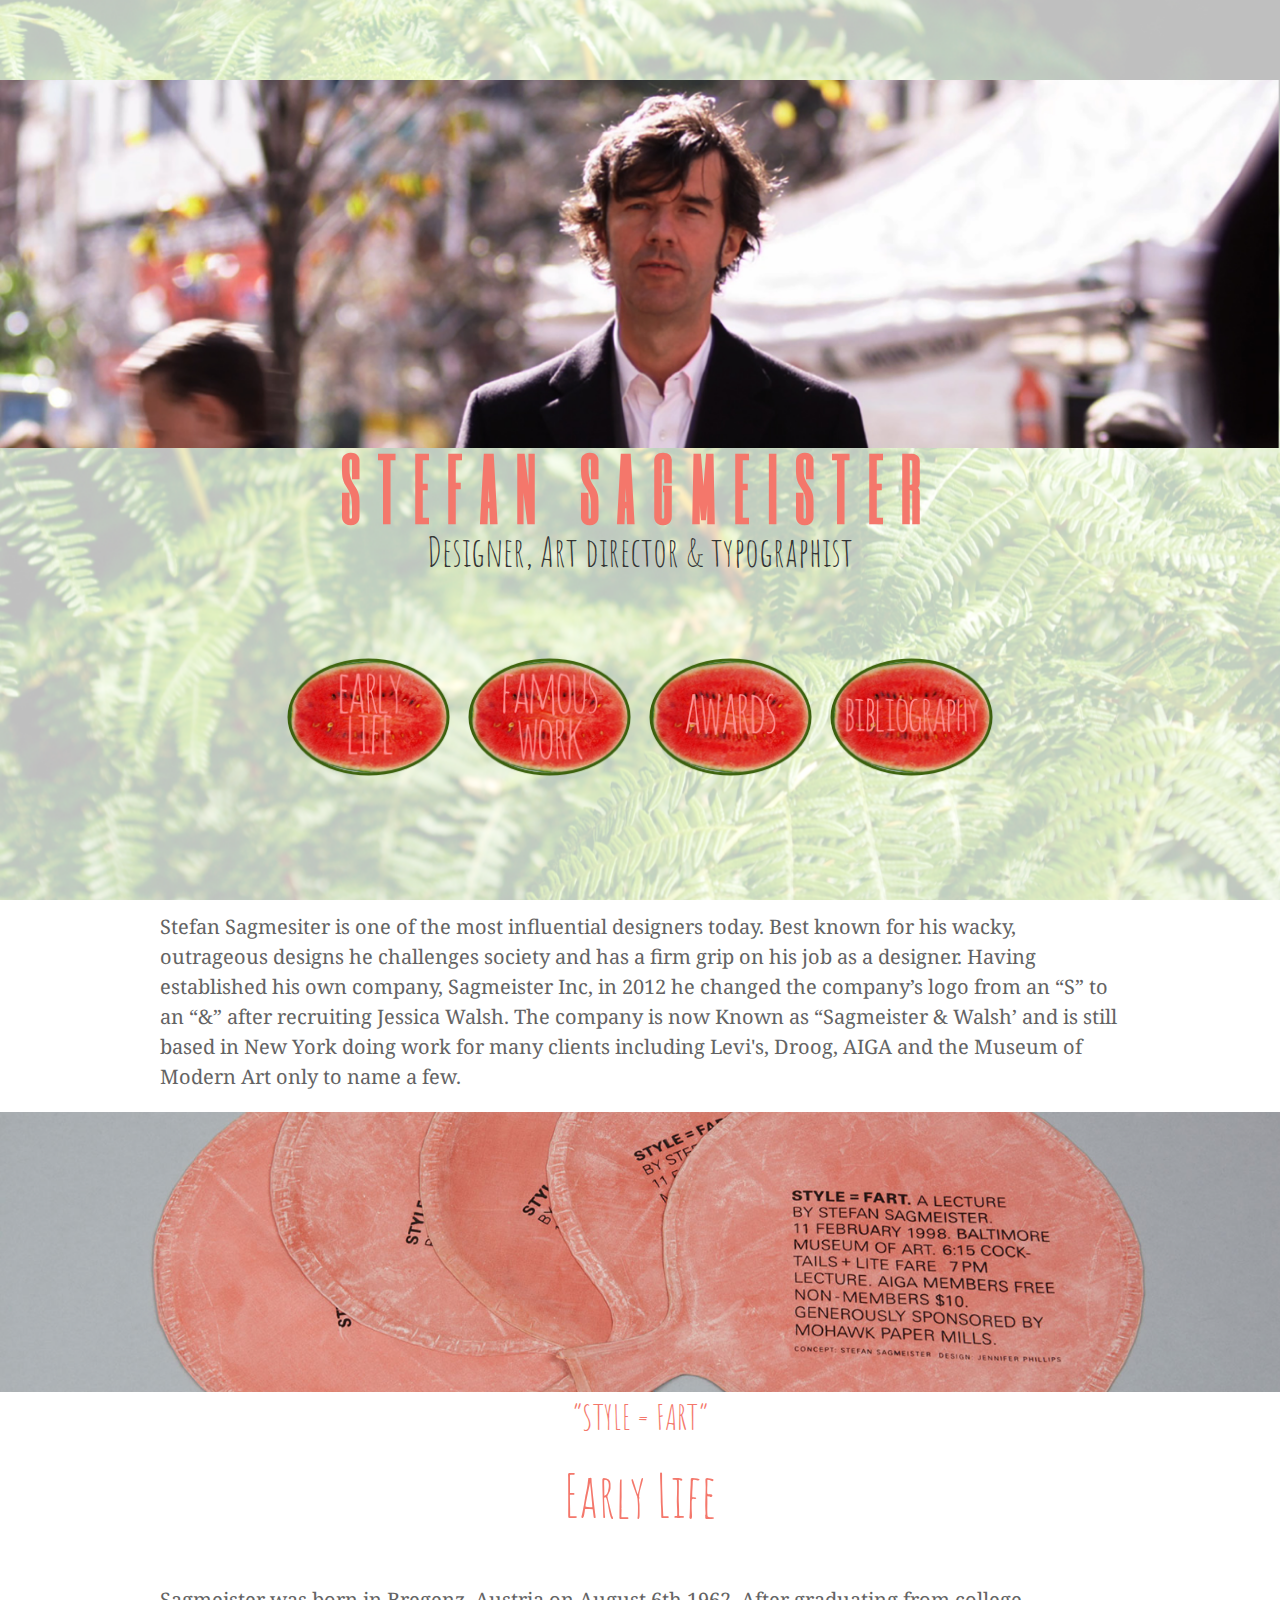
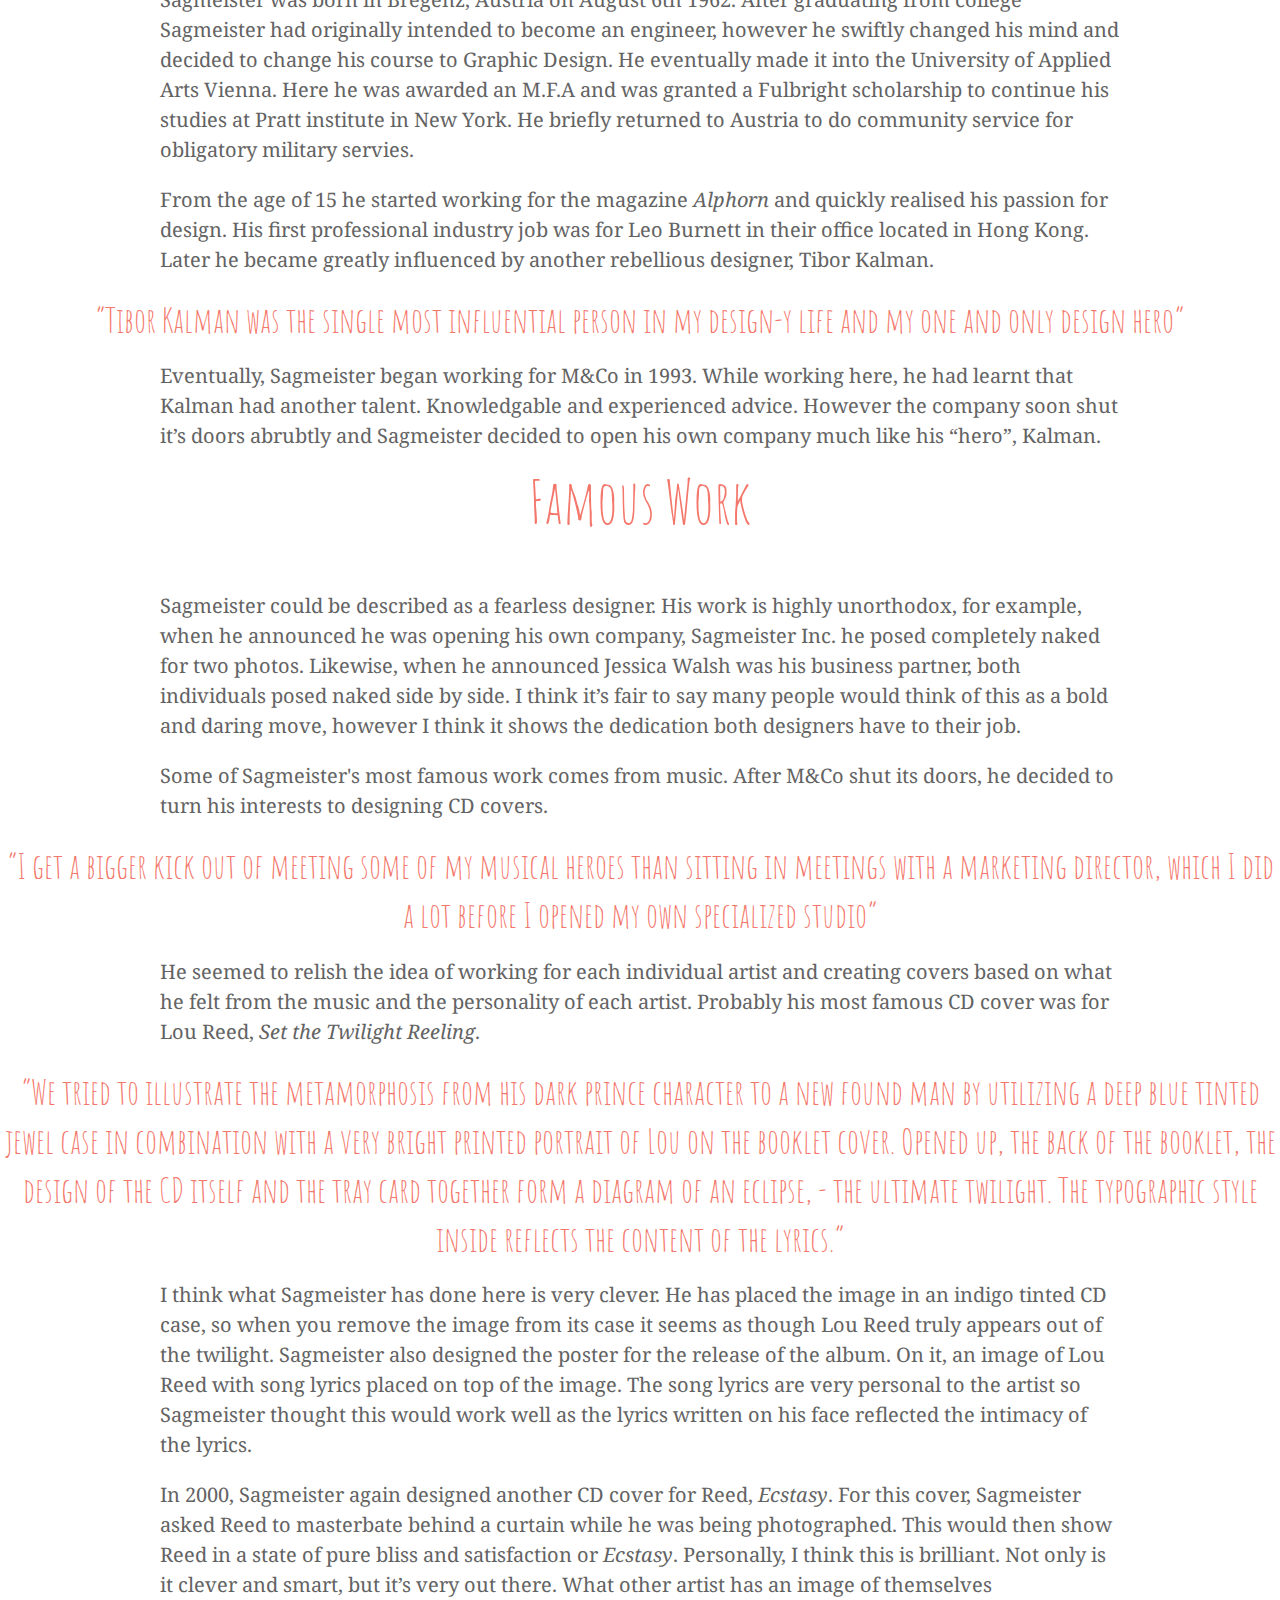
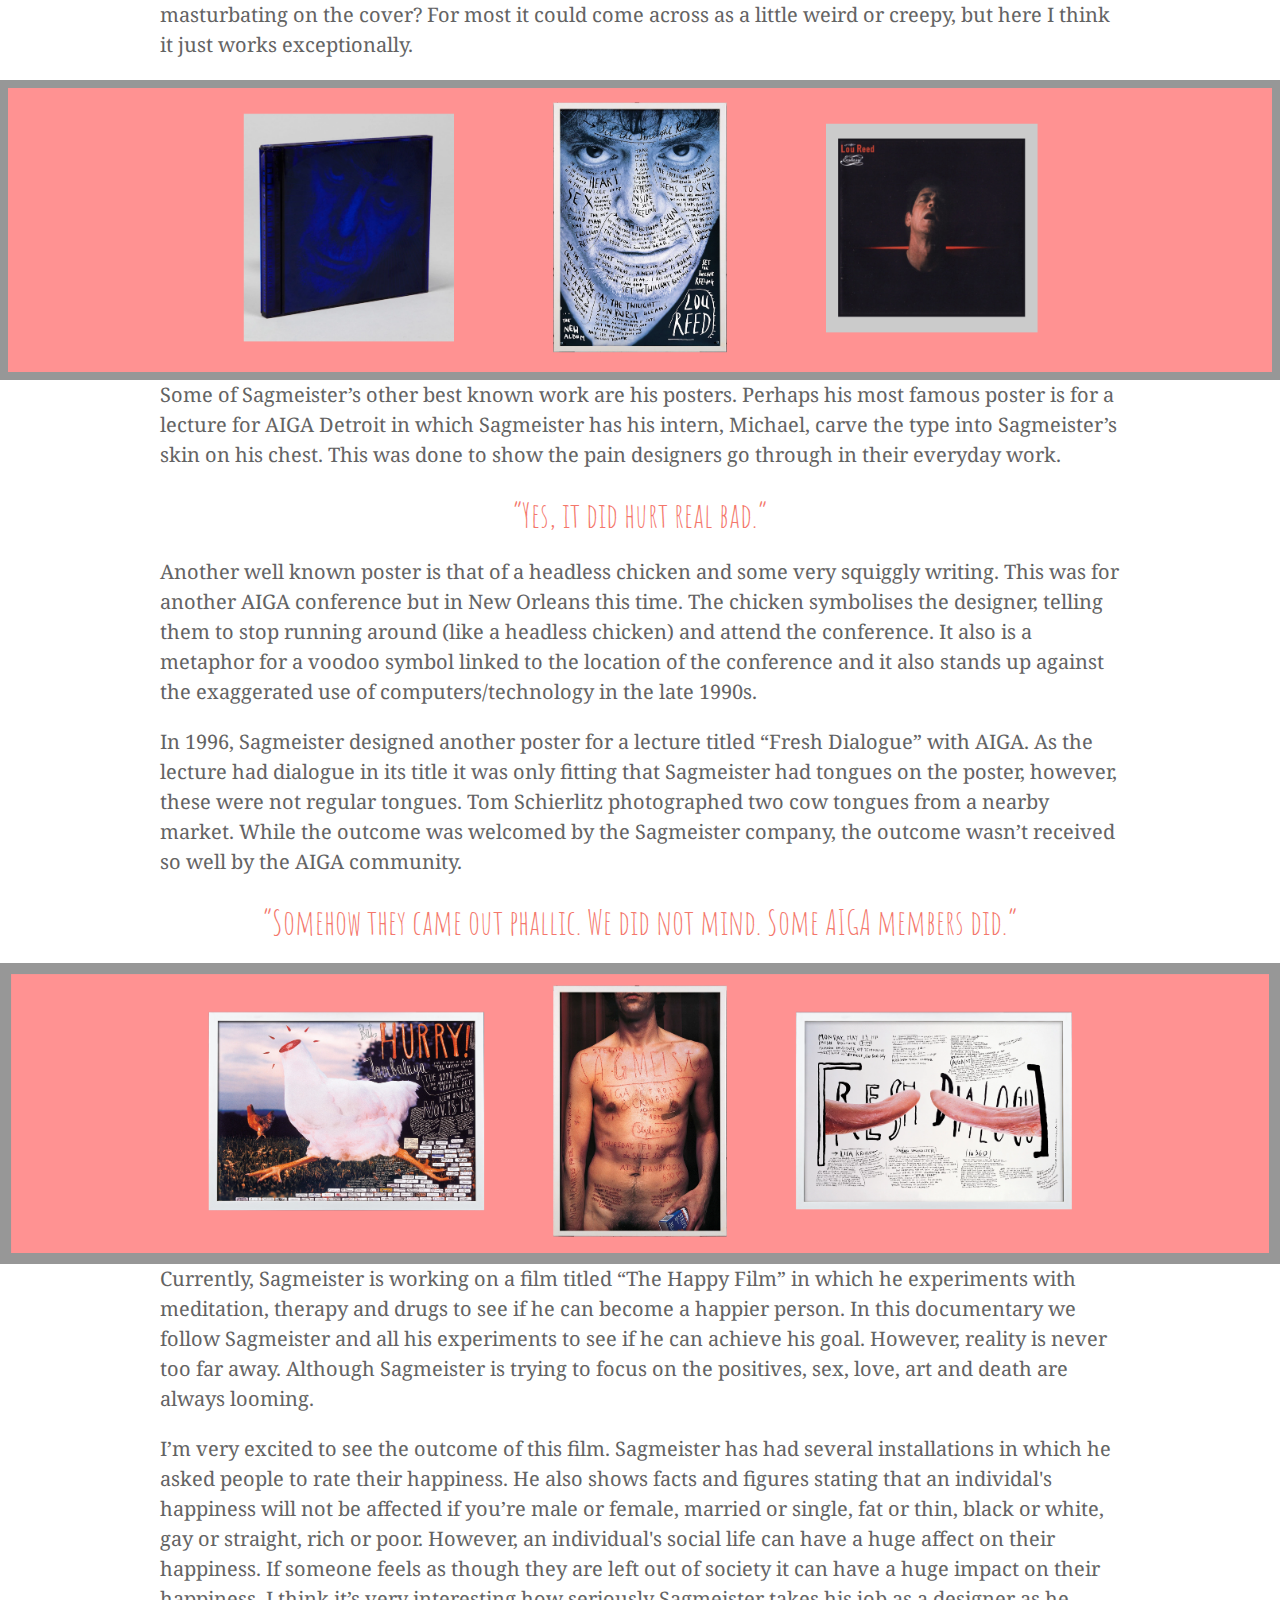
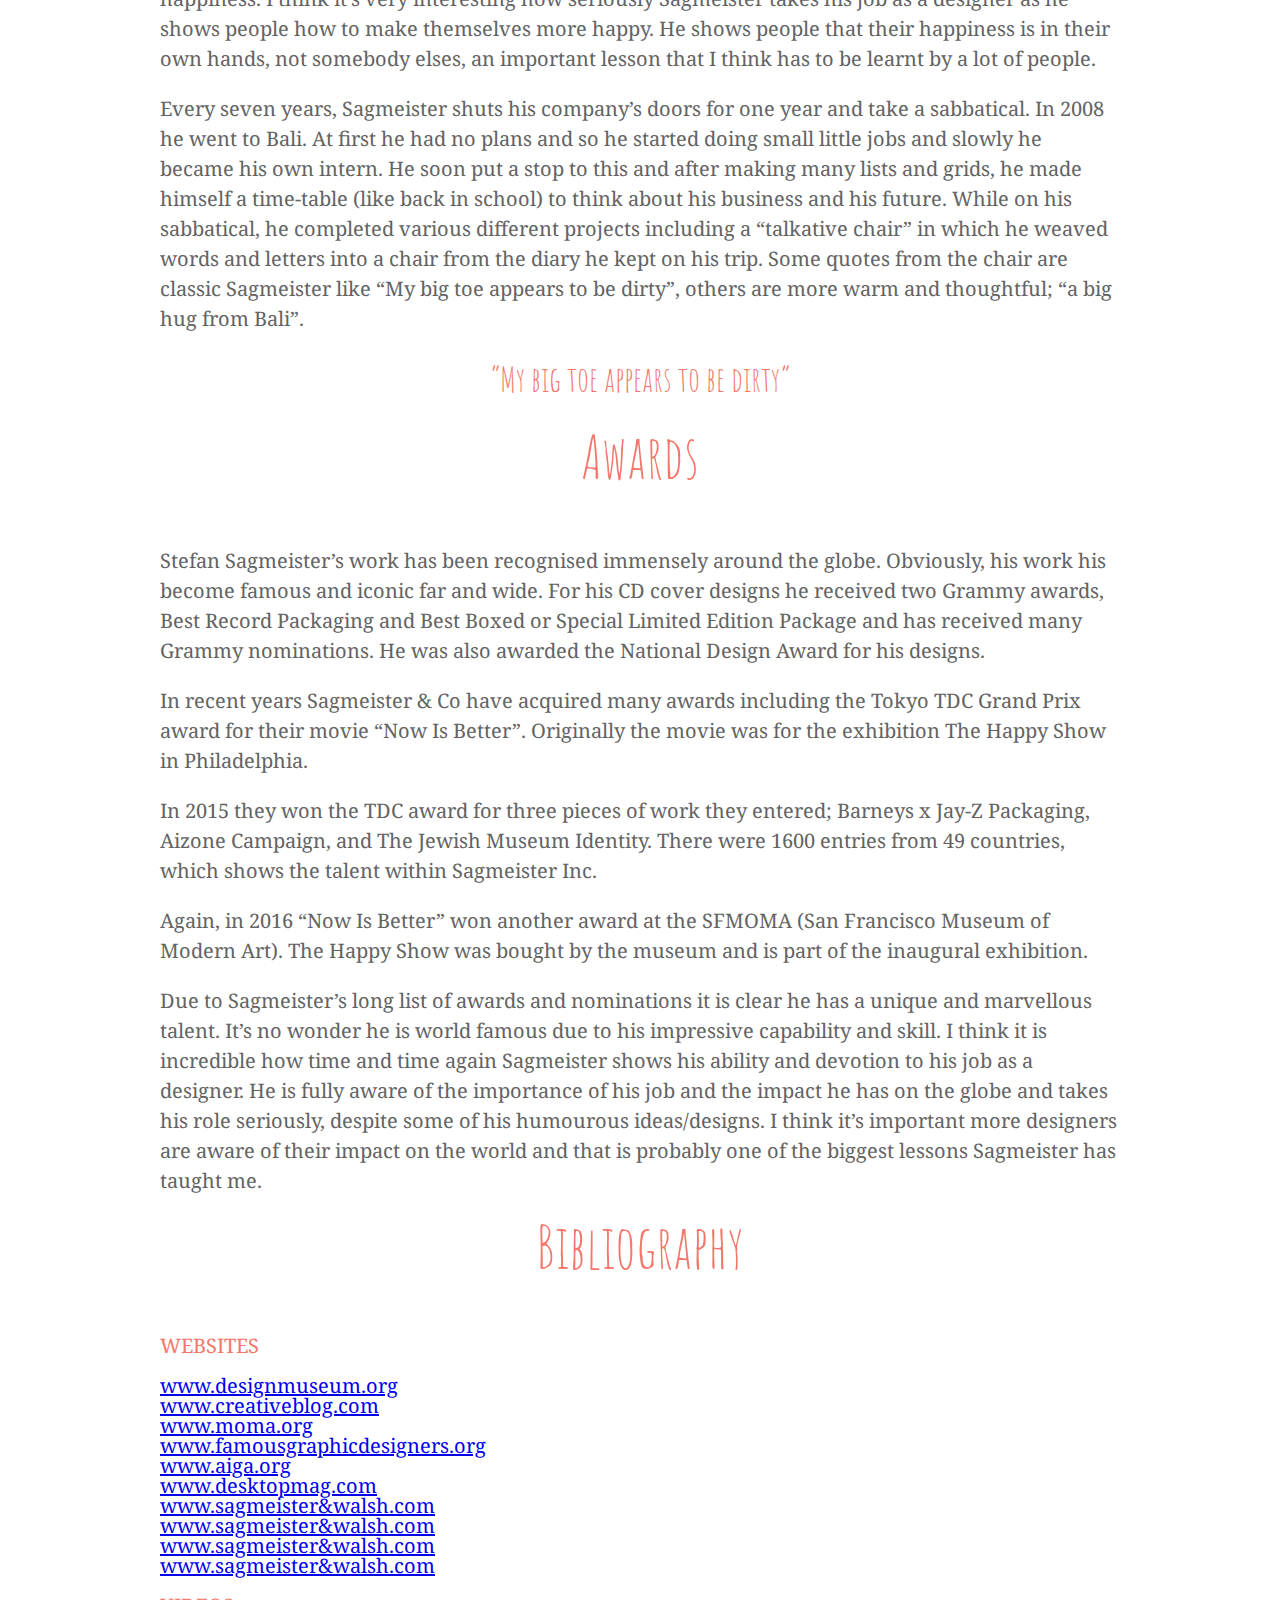
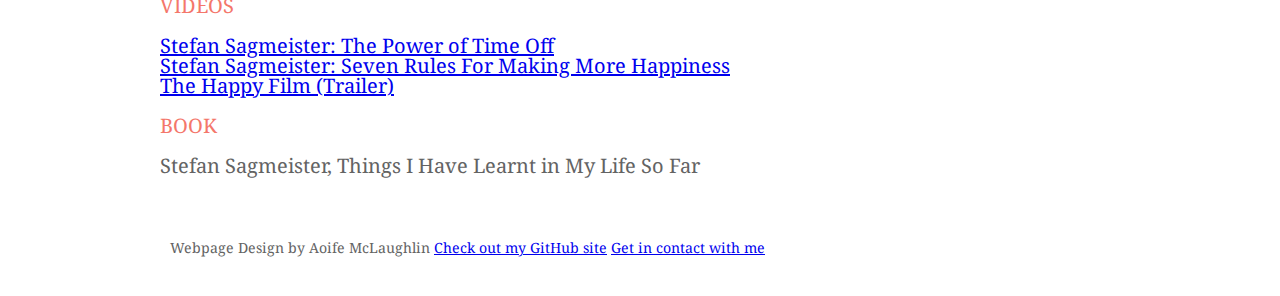
<file: index.html>
<!DOCTYPE HTML>
<html>
<head>
    <meta charset="utf-8" />
    <title>Stefan Sagmeister</title>
    <img src="images/sagmeister.flower.png" align="right"
         title="Stefan Sagmeister" />
    
<link href='css/style_sagmeister.css' type='text/css' rel='stylesheet'/>
    
<link href="https://fonts.googleapis.com/css?family=Muli:400,400i,600,600i,700,700i,800,800i,900,900i|Open+Sans:400,400i,600,600i,700,700i,800,800i|Oswald:300,400,700|Six+Caps" rel="stylesheet">
    
<link href="https://fonts.googleapis.com/css?family=Sacramento|Satisfy|Sofia" rel="stylesheet">
    
<link href="https://fonts.googleapis.com/css?family=Amatic+SC" rel="stylesheet">

<link href="https://fonts.googleapis.com/css?family=Droid+Serif:400,400i,700,700i" rel="stylesheet">


</head>
<body class="background">
    <header class="banner">
        <hgroup>
            <h1>STEFAN SAGMEISTER</h1>
            <h2>Designer, Art director & typographist</h2>
        </hgroup>
        
        <nav>
            <ul>
                <li> <a href="#early-life"><img src="images/Early%20Life-btn.png" /></a></li>
                <li><a href="#famous-work"><img src="images/famous%20work-btn.png" /></a></li>
                <li><a href="#awards"><img src="images/awards-btn.png" /></a></li>
                <li><a href="#bibliography"><img src="images/bibliography-btn.png" /></a></li>
            </ul>
        </nav>
        
    </header>
    
    
<div class="container">
    <p>
    Stefan Sagmesiter is one of the most influential designers today. Best known for his wacky, outrageous designs he challenges society and has a firm grip on his job as a designer. Having established his own company, Sagmeister Inc, in 2012 he changed the company’s logo from an “S” to an “&” after recruiting Jessica Walsh. The company is now Known as “Sagmeister & Walsh’ and is still based in New York doing work for many clients including Levi's, Droog, AIGA and the Museum of Modern Art only to name a few.

    </p>
</div>
    <img class="style=fart" src="images/style=fartcuscion_1.png" alt="style=fart" align="right" />
    
<blockquote>“STYLE = FART”</blockquote>
    
<div class="container">
    <h2 id="early-life">Early Life</h2>

    <p>
        Sagmeister was born in Bregenz, Austria on August 6th 1962. After graduating from college Sagmeister had originally intended to become an engineer, however he swiftly changed his mind and decided to change his course to Graphic Design. He eventually made it into the University of Applied Arts Vienna. Here he was awarded an M.F.A and was granted a Fulbright scholarship to continue his studies at Pratt institute in New York. He briefly returned to Austria to do community service for obligatory military servies. 
    </p>

    <p>
        From the age of 15 he started working for the magazine <i>Alphorn</i> and quickly realised his passion for design. His first professional industry job was for Leo Burnett in their office located in Hong Kong. Later he became greatly influenced by another rebellious designer, Tibor Kalman.
    </p>
</div>
    
<Blockquote>“Tibor Kalman was the single most influential person in my design-y life and my one and only design hero”
</Blockquote>
        
<div class="container">
    <p>
    Eventually, Sagmeister began working for M&Co in 1993. While working here, he had learnt that Kalman had another talent. Knowledgable and experienced advice. However the company soon shut it’s doors abrubtly and Sagmeister decided to open his own company much like his “hero”, Kalman. 
</p>   
    
<h2 id="famous-work">Famous Work</h2>    
    
<p>
    Sagmeister could be described as a fearless designer. His work is highly unorthodox, for example, when he announced he was opening his own company, Sagmeister Inc. he posed completely naked for two photos. Likewise, when he announced Jessica Walsh was his business partner, both individuals posed naked side by side. I think it’s fair to say many people would think of this as a bold and daring move, however I think it shows the dedication both designers have to their job.
</p>
    
<p>
    Some of Sagmeister's most famous work comes from music. After M&Co shut its doors, he decided to turn his interests to designing CD covers.
</p>
</div>
<blockquote>“I get a bigger kick out of meeting some of my musical heroes than sitting in meetings with a marketing director, which I did a lot before I opened my own specialized studio”</blockquote>

<div class="container">
    <p>  
    He seemed to relish the idea of working for each individual artist and creating covers based on what he felt from the music and the personality of each artist. Probably his most famous CD cover was for Lou Reed, <i>Set the Twilight Reeling</i>.
</p> 
</div>

<blockquote>“We tried to illustrate the metamorphosis from his dark prince character to a new found man by utilizing a deep blue tinted jewel case in combination with a very bright printed portrait of Lou on the booklet cover.
Opened up, the back of the booklet, the design of the CD itself and the tray card together form a diagram of an eclipse, - the ultimate twilight. The typographic style inside reflects the content of the lyrics.”</blockquote>


<div class="container">
    <p>
    I think what Sagmeister has done here is very clever. He has placed the image in an indigo tinted CD case, so when you remove the image from its case it seems as though Lou Reed truly appears out of the twilight. Sagmeister also designed the poster for the release of the album. On it, an image of Lou Reed with song lyrics placed on top of the image. The song lyrics are very personal to the artist so Sagmeister thought this would work well as the lyrics written on his face reflected the intimacy of the lyrics.
</p> 
<p>
    In 2000, Sagmeister again designed another CD cover for Reed, <i>Ecstasy</i>. For this cover, Sagmeister asked Reed to masterbate behind a curtain while he was being photographed. This would then show Reed in a state of pure bliss and satisfaction or <i>Ecstasy</i>. Personally, I think this is brilliant. Not only is it clever and smart, but it’s very out there. What other artist has an image of themselves masturbating on the cover? For most it could come across as a little weird or creepy, but here I think it just works exceptionally. 
</p>
    
</div>
    <img class="cdimage" src="images/banner1.png" alt="cd/posterimages" align="right" />
    

<div class="container">
    <p>
    Some of Sagmeister’s other best known work are his posters. Perhaps his most famous poster is for a lecture for AIGA Detroit in which Sagmeister has his intern, Michael, carve the type into Sagmeister’s skin on his chest. This was done to show the pain designers go through in their everyday work.
    </p>
</div>
<blockquote>“Yes, it did hurt real bad.”</blockquote> 

<div class="container">
    <p>
    Another well known poster is that of a headless chicken and some very squiggly writing. This was for another AIGA conference but in New Orleans this time. The chicken symbolises the designer, telling them to stop running around (like a headless chicken) and attend the conference. It also is a metaphor for a voodoo symbol linked to the location of the conference and it also stands up against the exaggerated use of computers/technology in the late 1990s.
</p>
<p> 
    In 1996, Sagmeister designed another poster for a lecture titled “Fresh Dialogue” with AIGA. As the lecture had dialogue in its title it was only fitting that Sagmeister had tongues on the poster, however, these were not regular tongues. Tom Schierlitz photographed two cow tongues from a nearby market. While the outcome was welcomed by the Sagmeister company, the outcome wasn’t received so well by the AIGA community.
</p>
</div>
<blockquote>“Somehow they came out phallic. We did not mind. Some AIGA members did.” </blockquote>
    

    <img class="posterimage" src="images/banner2.png" alt="cd/posterimages" align="right" />
    
<div class="container">
    <p>
    Currently, Sagmeister is working on a film titled “The Happy Film” in which he experiments with meditation, therapy and drugs to see if he can become a happier person. In this documentary we follow Sagmeister and all his experiments to see if he can achieve his goal. However, reality is never too far away. Although Sagmeister is trying to focus on the positives, sex, love, art and death are always looming.
    <p/>
<p>
    I’m very excited to see the outcome of this film. Sagmeister has had several installations in which he asked people to rate their happiness. He also shows facts and figures stating that an individal's happiness will not be affected if you’re male or female, married or single, fat or thin, black or white, gay or straight, rich or poor. However, an individual's social life can have a huge affect on their happiness. If someone feels as though they are left out of society it can have a huge impact on their happiness. I think it’s very interesting how seriously Sagmeister takes his job as a designer as he shows people how to make themselves more happy. He shows people that their happiness is in their own hands, not somebody elses, an important lesson that I think has to be learnt by a lot of people.
    </p>
<p>
    Every seven years, Sagmeister shuts his company’s doors for one year and take a sabbatical. In 2008 he went to Bali. At first he had no plans and so he started doing small little jobs and slowly he became his own intern. He soon put a stop to this and after making many lists and grids, he made himself a time-table (like back in school) to think about his business and his future. While on his sabbatical, he completed various different projects including a “talkative chair” in which he weaved words and letters into a chair from the diary he kept on his trip. Some quotes from the chair are classic Sagmeister like “My big toe appears to be dirty”, others are more warm and thoughtful; “a big hug from Bali”.
</p>
</div>
    <blockquote>“My big toe appears to be dirty”</blockquote>
    
    <h2 id="awards">Awards</h2> 
 <div class="container">   
<p>
    Stefan Sagmeister’s work has been recognised immensely around the globe. Obviously, his work his become famous and iconic far and wide. For his CD cover designs he received two Grammy awards, Best Record Packaging and Best Boxed or Special Limited Edition Package and has received many Grammy nominations. He was also awarded the National Design Award for his designs.</p>
<p>
    In recent years Sagmeister & Co have acquired many awards including the Tokyo TDC Grand Prix award for their movie “Now Is Better”. Originally the movie was for the exhibition The Happy Show in Philadelphia.</p>
<p>
    In 2015 they won the TDC award for three pieces of work they entered; Barneys x Jay-Z Packaging, Aizone Campaign, and The Jewish Museum Identity. There were 1600 entries from 49 countries, which shows the talent within Sagmeister Inc.</p>
<p>
    Again, in 2016 “Now Is Better” won another award at the SFMOMA (San Francisco Museum of Modern Art). The Happy Show was bought by the museum and is part of the inaugural exhibition.</p>

<p>
    Due to Sagmeister’s long list of awards and nominations it is clear he has a unique and marvellous talent. It’s no wonder he is world famous due to his impressive capability and skill. I think it is incredible how time and time again Sagmeister shows his ability and devotion to his job as a designer. He is fully aware of the importance of his job and the impact he has on the globe and takes his role seriously, despite some of his humourous ideas/designs. I think it’s important more designers are aware of their impact on the world and that is probably one of the biggest lessons Sagmeister has taught me.</p>
 </div>

   <h2 id="bibliography">Bibliography</h2>
   
   
   <div class="container">
   <h3>WEBSITES</h3> 
   <ul>
<li><a href=http://design.designmuseum.org/design/stefan-sagmeister.html> www.designmuseum.org</a></li>
<li><a href="http://www.creativebloq.com/sagmeister-walsh-their-new-partnership-7124204">www.creativeblog.com</a></li>
<li><a href="https://www.moma.org/collection/works/102915?locale=en">www.moma.org</a> </li>
<li><a href="http://www.famousgraphicdesigners.org/stefan-sagmeister">www.famousgraphicdesigners.org</a> </li>
<li><a href="http://www.aiga.org/medalist-stefan-sagmeister">www.aiga.org</a> </li>
<li><a href="https://desktopmag.com.au/news/lou-reed-a-eulogy-in-lps/">www.desktopmag.com</a> </li>
<li><a href="http://sagmeisterwalsh.com/work/all/lou-reed-poster/ ">www.sagmeister&walsh.com</a> </li> 
<li><a href="http://sagmeisterwalsh.com/work/all/aiga-detroit/ ">www.sagmeister&walsh.com</a> </li>
<li><a href="http://sagmeisterwalsh.com/about/team/"> www.sagmeister&walsh.com</a> </li> 
<li><a href="http://sagmeisterwalsh.com/news/awards/tokyo-tdc-grand-prix-2013/"> www.sagmeister&walsh.com</a> </li> 

</ul>


<h3>VIDEOS</h3> 
<ul>
<li><a href="https://www.youtube.com/watch?v=MNuOmTQdFjA"> Stefan Sagmeister: The Power of Time Off</a> </li> 
<li><a href="https://www.youtube.com/watch?v=eMVWSUeeg8A"> Stefan Sagmeister: Seven Rules For Making More Happiness</a> </li>
<li><a href="https://www.youtube.com/watch?v=Akn0wnQ6rxE"> The Happy Film (Trailer)</a> </li>

</ul>

<h3>BOOK</h3> 
<ul>
<li>Stefan Sagmeister, Things I Have Learnt in My Life So Far</li>
</ul>

</div>
 
 
  <div class="container">  
 <footer>
     <small>Webpage Design by Aoife McLaughlin
     <a href="https://aoifemclaughlin.github.io" title="view my personal website" target="_blank" >Check out my GitHub site</a>
     <a href="mailto:aoifedmclaughlin@gmail.com">Get in contact with me</a></small>
 </footer>   
    </div>
    </body>
</html>
</file>
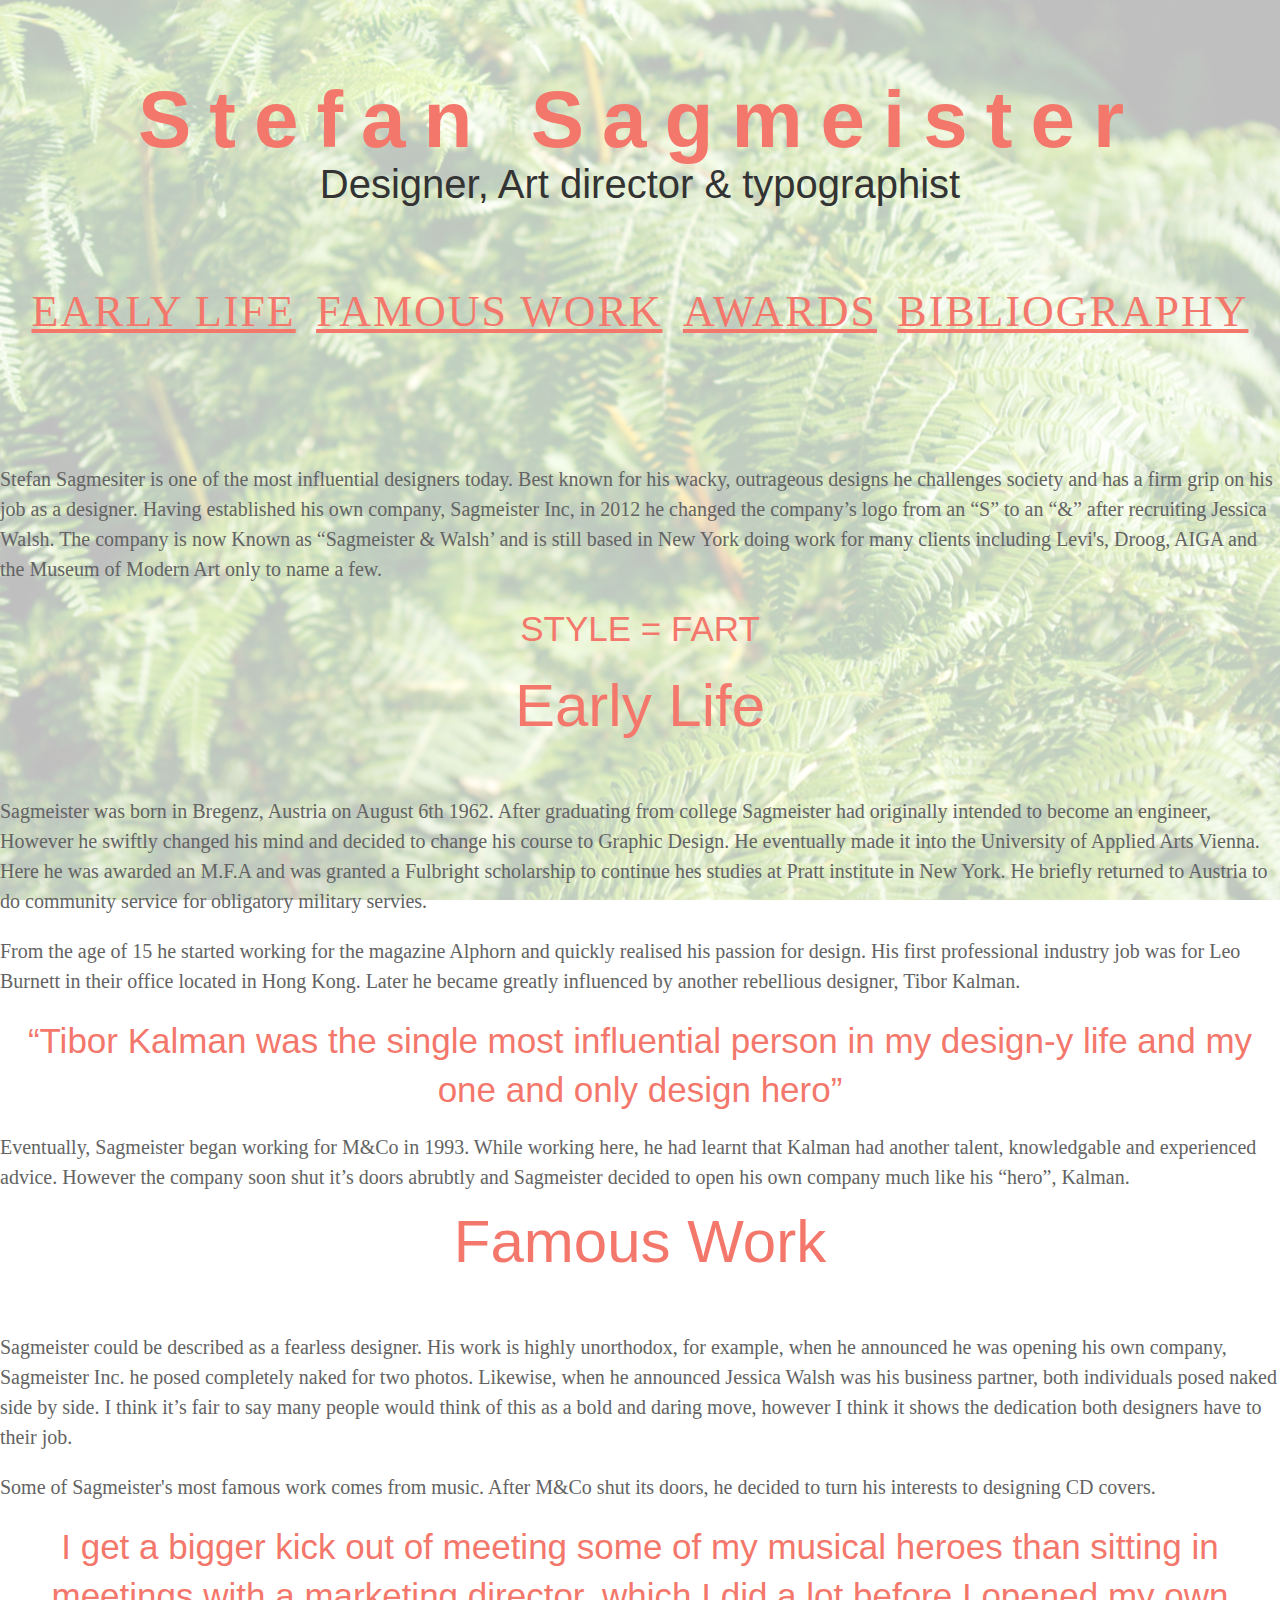
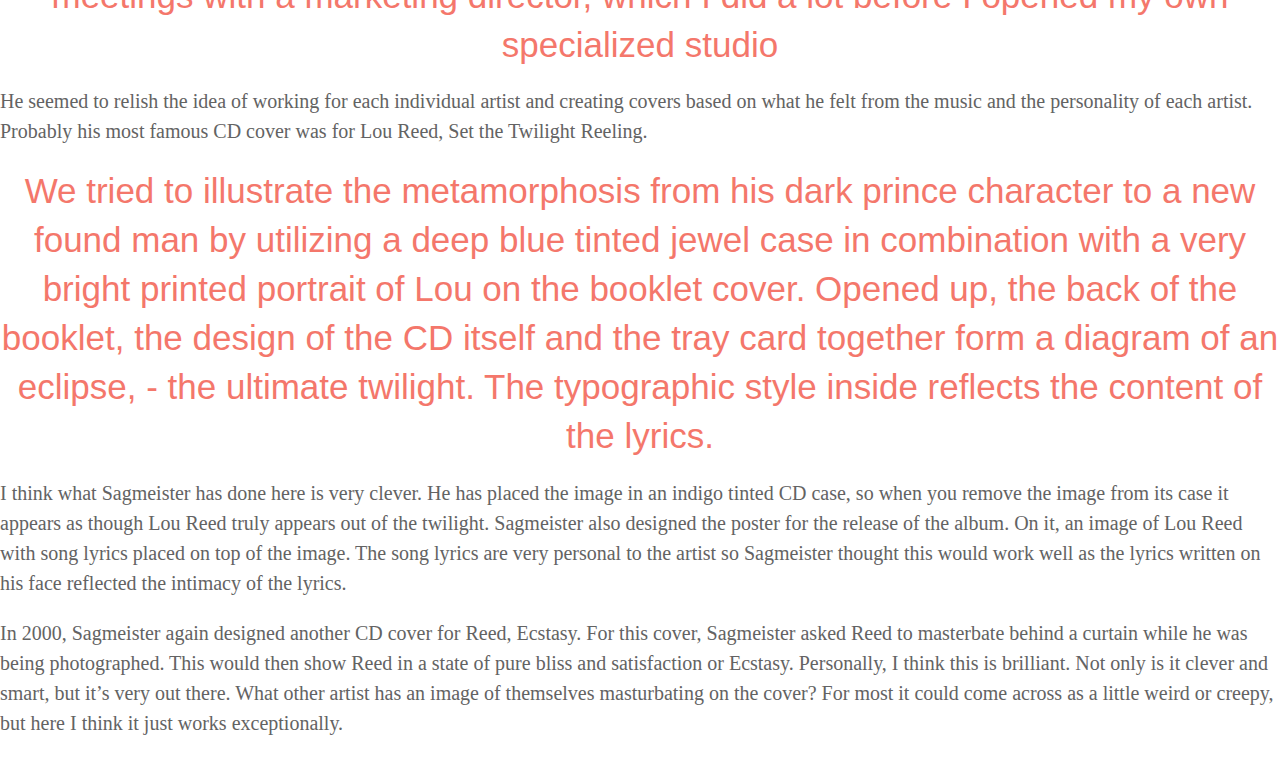
<file: sagmeister1.html>
<!DOCTYPE HTML>
<html>
<head>
    <meta charset="utf-8" />
    <title>Stefan Sagmeister</title>
    
<link href='css/style_sagmeister.css' type='text/css' rel='stylesheet'/>
</head>
<body class="background">
    <header class="banner">
        <hgroup>
            <h1>Stefan Sagmeister</h1>
            <h2>Designer, Art director & typographist</h2>
        </hgroup>
        
        <nav>
            <ul>
                <li> <a href="#early-life">Early Life</a></li>
                <li><a href="#famous-work">Famous Work</a></li>
                <li><a href="#awards">Awards</a></li>
                <li><a href="#bibliography">Bibliography</a></li>
            </ul>
        </nav>
        
    </header>
    
    
<p>
    Stefan Sagmesiter is one of the most influential designers today. Best known for his wacky, outrageous designs he challenges society and has a firm grip on his job as a designer. Having established his own company, Sagmeister Inc, in 2012 he changed the company’s logo from an “S” to an “&” after recruiting Jessica Walsh. The company is now Known as “Sagmeister & Walsh’ and is still based in New York doing work for many clients including Levi's, Droog, AIGA and the Museum of Modern Art only to name a few.

</p>
    
<blockquote>STYLE = FART</blockquote>
    
<h2 id="early-life">Early Life</h2>
    
<p>
    Sagmeister was born in Bregenz, Austria on August 6th 1962. After graduating from college Sagmeister had originally intended to become an engineer, However he swiftly changed his mind and decided to change his course to Graphic Design. He eventually made it into the University of Applied Arts Vienna. Here he was awarded an M.F.A and was granted a Fulbright scholarship to continue hes studies at Pratt institute in New York. He briefly returned to Austria to do community service for obligatory military servies. 
</p>

<p>
    From the age of 15 he started working for the magazine Alphorn and quickly realised his passion for design. His first professional industry job was for Leo Burnett in their office located in Hong Kong. Later he became greatly influenced by another rebellious designer, Tibor Kalman.
</p>
    
<Blockquote>“Tibor Kalman was the single most influential person in my design-y life and my one and only design hero”
</Blockquote>
        
<p>
    Eventually, Sagmeister began working for M&Co in 1993. While working here, he had learnt that Kalman had another talent, knowledgable and experienced advice. However the company soon shut it’s doors abrubtly and Sagmeister decided to open his own company much like his “hero”, Kalman. 
</p>   
    
<h2 id="famous-work">Famous Work</h2>    
    
<p>
    Sagmeister could be described as a fearless designer. His work is highly unorthodox, for example, when he announced he was opening his own company, Sagmeister Inc. he posed completely naked for two photos. Likewise, when he announced Jessica Walsh was his business partner, both individuals posed naked side by side. I think it’s fair to say many people would think of this as a bold and daring move, however I think it shows the dedication both designers have to their job.
</p>
    
<p>
    Some of Sagmeister's most famous work comes from music. After M&Co shut its doors, he decided to turn his interests to designing CD covers.
</p>
<blockquote>I get a bigger kick out of meeting some of my musical heroes than sitting in meetings with a marketing director, which I did a lot before I opened my own specialized studio</blockquote>
<p>  
    He seemed to relish the idea of working for each individual artist and creating covers based on what he felt from      the music and the personality of each artist. Probably his most famous CD cover was for Lou Reed, Set the Twilight Reeling.
</p> 
<blockquote>We tried to illustrate the metamorphosis from his dark prince character to a new found man by utilizing a deep blue tinted jewel case in combination with a very bright printed portrait of Lou on the booklet cover.
Opened up, the back of the booklet, the design of the CD itself and the tray card together form a diagram of an eclipse, - the ultimate twilight. The typographic style inside reflects the content of the lyrics.</blockquote>
<p>
    I think what Sagmeister has done here is very clever. He has placed the image in an indigo tinted CD case, so when you remove the image from its case it appears as though Lou Reed truly appears out of the twilight. Sagmeister also designed the poster for the release of the album. On it, an image of Lou Reed with song lyrics placed on top of the image. The song lyrics are very personal to the artist so Sagmeister thought this would work well as the lyrics written on his face reflected the intimacy of the lyrics.
</p> 
<p>
    In 2000, Sagmeister again designed another CD cover for Reed, Ecstasy. For this cover, Sagmeister asked Reed to masterbate behind a curtain while he was being photographed. This would then show Reed in a state of pure bliss and satisfaction or Ecstasy. Personally, I think this is brilliant. Not only is it clever and smart, but it’s very out there. What other artist has an image of themselves masturbating on the cover? For most it could come across as a little weird or creepy, but here I think it just works exceptionally. 
</p>
</file>
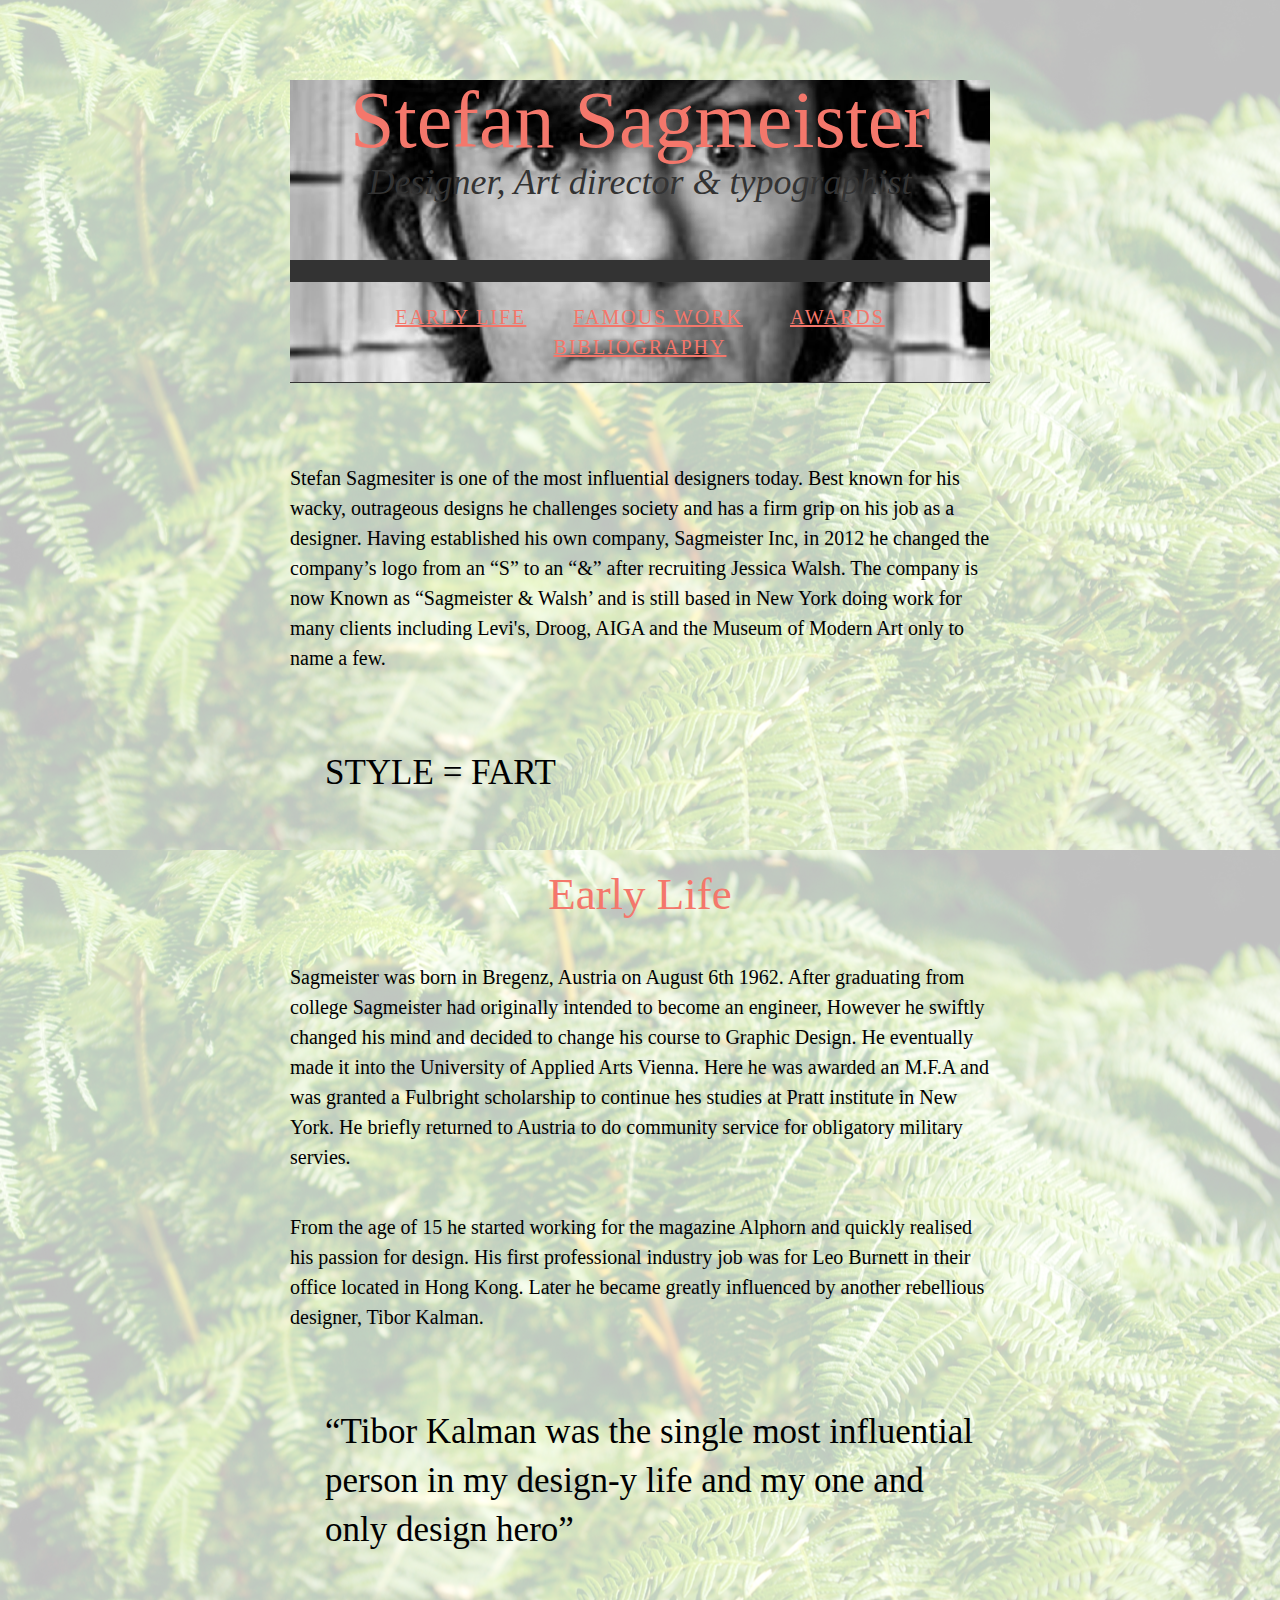
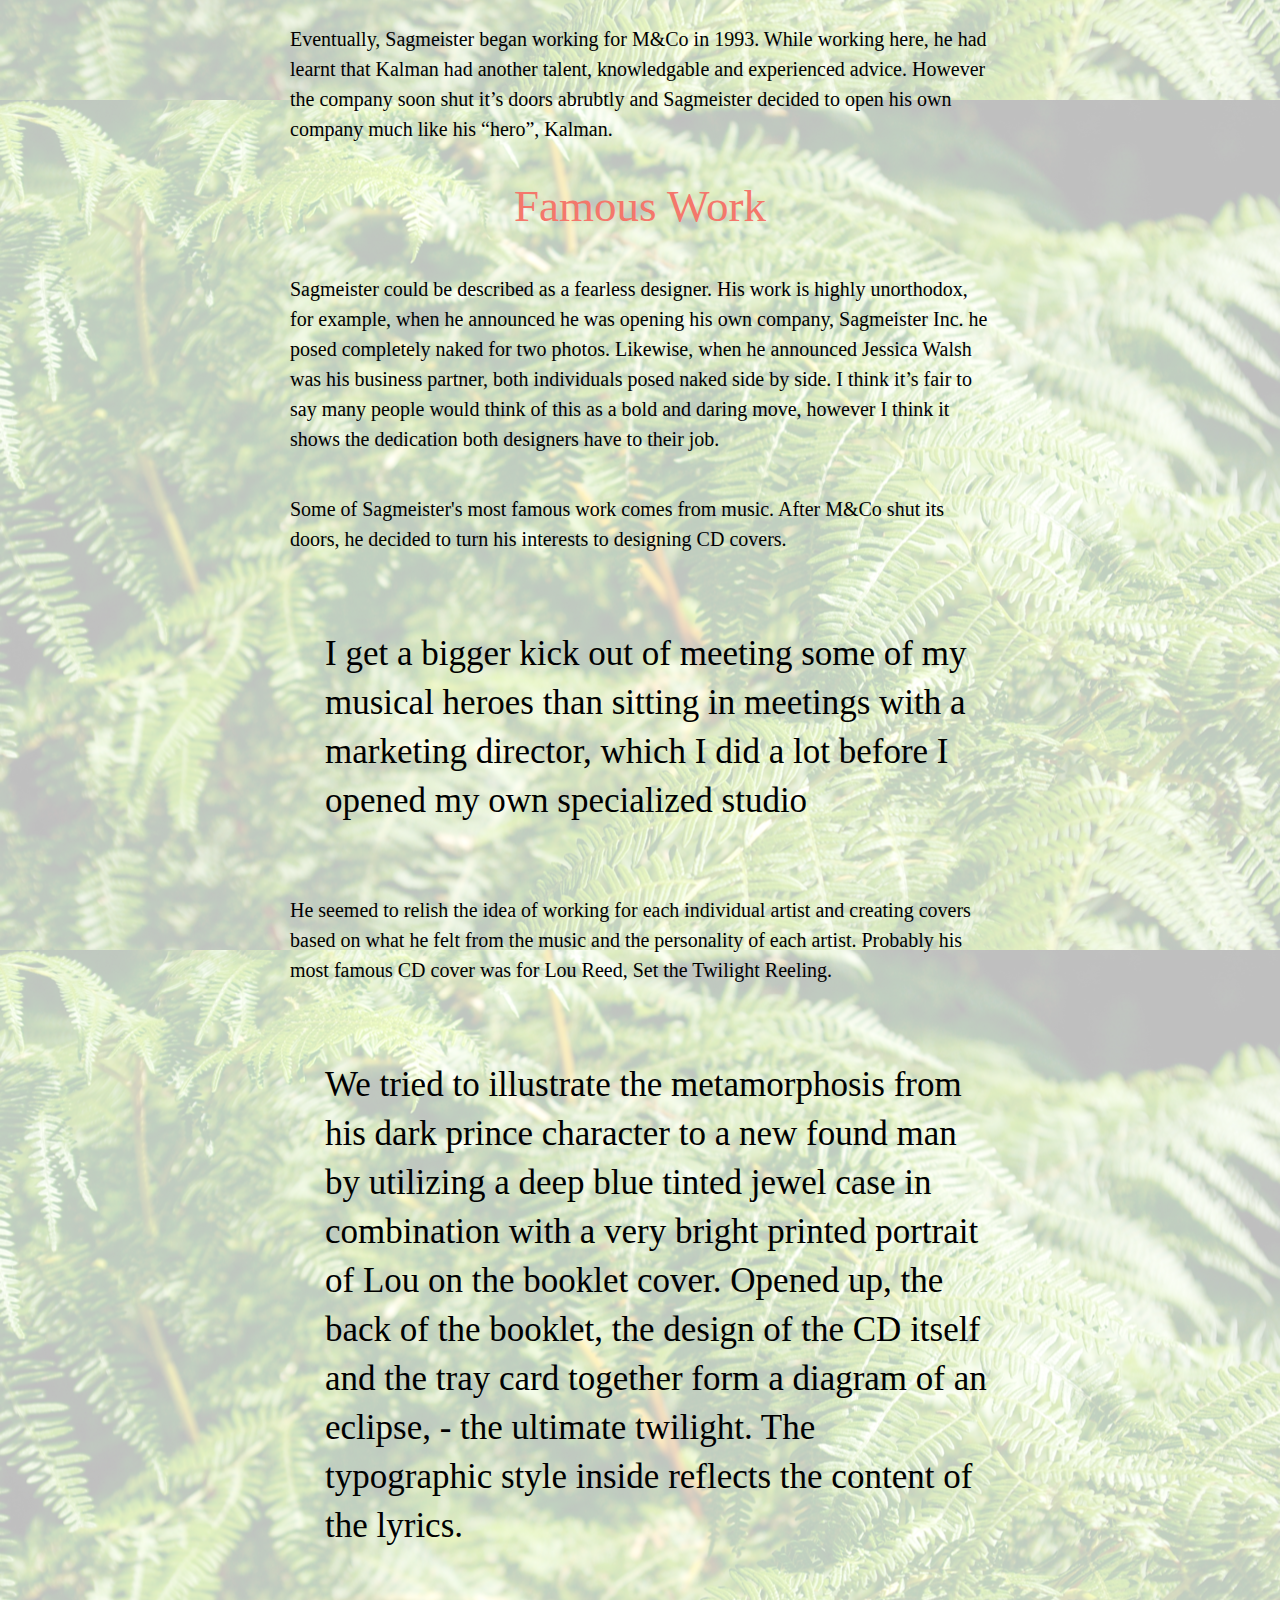
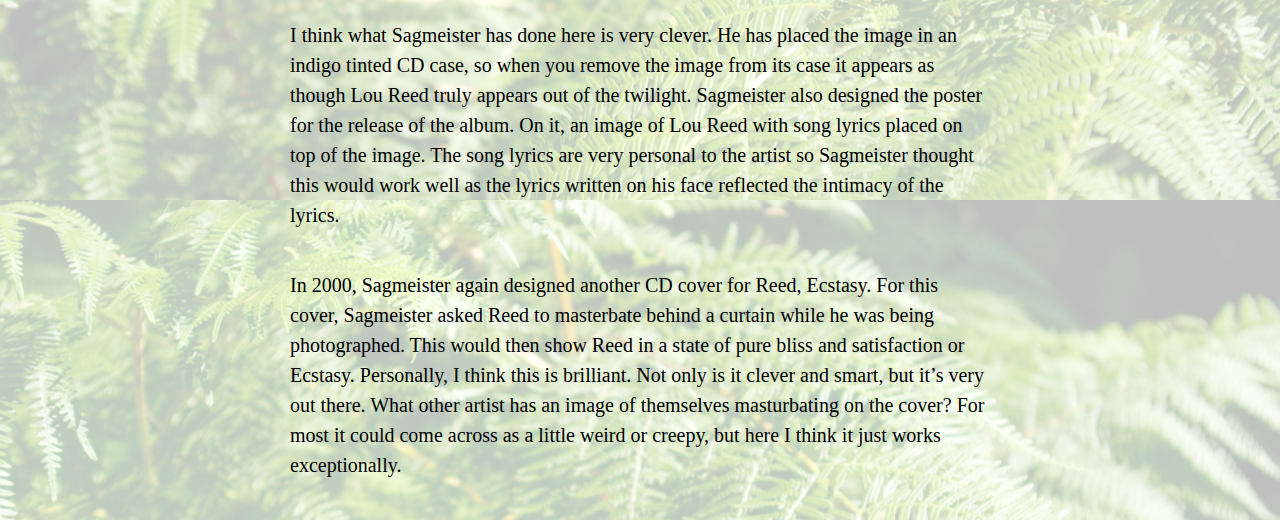
<file: Stefan Sagmeister.html>
<!DOCTYPE html>
<!-- saved from url=(0072)file:///Users/aoifemclaughlin/GitHub/Stefan%20Sagmeister/sagmeister.html -->
<html><head><meta http-equiv="Content-Type" content="text/html; charset=UTF-8">
    
    <title>Stefan Sagmeister</title>
    
<link href="./Stefan Sagmeister_files/style_sagmeister.css" type="text/css" rel="stylesheet">
</head>
<body class="background">
    <header class="banner">
        <hgroup>
            <h1>Stefan Sagmeister</h1>
            <h2>Designer, Art director &amp; typographist</h2>
        </hgroup>
        
        <nav>
            <ul>
                <li> <a href="file:///Users/aoifemclaughlin/GitHub/Stefan%20Sagmeister/sagmeister.html#early-life">Early Life</a></li>
                <li><a href="file:///Users/aoifemclaughlin/GitHub/Stefan%20Sagmeister/sagmeister.html#famous-work">Famous Work</a></li>
                <li><a href="file:///Users/aoifemclaughlin/GitHub/Stefan%20Sagmeister/sagmeister.html#awards">Awards</a></li>
                <li><a href="file:///Users/aoifemclaughlin/GitHub/Stefan%20Sagmeister/sagmeister.html#bibliography">Bibliography</a></li>
            </ul>
        </nav>
        
    </header>
    
    
<p>
    Stefan Sagmesiter is one of the most influential designers today. Best known for his wacky, outrageous designs he challenges society and has a firm grip on his job as a designer. Having established his own company, Sagmeister Inc, in 2012 he changed the company’s logo from an “S” to an “&amp;” after recruiting Jessica Walsh. The company is now Known as “Sagmeister &amp; Walsh’ and is still based in New York doing work for many clients including Levi's, Droog, AIGA and the Museum of Modern Art only to name a few.

</p>
    
<blockquote>STYLE = FART</blockquote>
    
<h2 id="early-life">Early Life</h2>
    
<p>
    Sagmeister was born in Bregenz, Austria on August 6th 1962. After graduating from college Sagmeister had originally intended to become an engineer, However he swiftly changed his mind and decided to change his course to Graphic Design. He eventually made it into the University of Applied Arts Vienna. Here he was awarded an M.F.A and was granted a Fulbright scholarship to continue hes studies at Pratt institute in New York. He briefly returned to Austria to do community service for obligatory military servies. 
</p>

<p>
    From the age of 15 he started working for the magazine Alphorn and quickly realised his passion for design. His first professional industry job was for Leo Burnett in their office located in Hong Kong. Later he became greatly influenced by another rebellious designer, Tibor Kalman.
</p>
    
<blockquote>“Tibor Kalman was the single most influential person in my design-y life and my one and only design hero”
</blockquote>
        
<p>
    Eventually, Sagmeister began working for M&amp;Co in 1993. While working here, he had learnt that Kalman had another talent, knowledgable and experienced advice. However the company soon shut it’s doors abrubtly and Sagmeister decided to open his own company much like his “hero”, Kalman. 
</p>   
    
<h2 id="famous-work">Famous Work</h2>    
    
<p>
    Sagmeister could be described as a fearless designer. His work is highly unorthodox, for example, when he announced he was opening his own company, Sagmeister Inc. he posed completely naked for two photos. Likewise, when he announced Jessica Walsh was his business partner, both individuals posed naked side by side. I think it’s fair to say many people would think of this as a bold and daring move, however I think it shows the dedication both designers have to their job.
</p>
    
<p>
    Some of Sagmeister's most famous work comes from music. After M&amp;Co shut its doors, he decided to turn his interests to designing CD covers.
</p>
<blockquote>I get a bigger kick out of meeting some of my musical heroes than sitting in meetings with a marketing director, which I did a lot before I opened my own specialized studio</blockquote>
<p>  
    He seemed to relish the idea of working for each individual artist and creating covers based on what he felt from      the music and the personality of each artist. Probably his most famous CD cover was for Lou Reed, Set the Twilight Reeling.
</p> 
<blockquote>We tried to illustrate the metamorphosis from his dark prince character to a new found man by utilizing a deep blue tinted jewel case in combination with a very bright printed portrait of Lou on the booklet cover.
Opened up, the back of the booklet, the design of the CD itself and the tray card together form a diagram of an eclipse, - the ultimate twilight. The typographic style inside reflects the content of the lyrics.</blockquote>
<p>
    I think what Sagmeister has done here is very clever. He has placed the image in an indigo tinted CD case, so when you remove the image from its case it appears as though Lou Reed truly appears out of the twilight. Sagmeister also designed the poster for the release of the album. On it, an image of Lou Reed with song lyrics placed on top of the image. The song lyrics are very personal to the artist so Sagmeister thought this would work well as the lyrics written on his face reflected the intimacy of the lyrics.
</p> 
<p>
    In 2000, Sagmeister again designed another CD cover for Reed, Ecstasy. For this cover, Sagmeister asked Reed to masterbate behind a curtain while he was being photographed. This would then show Reed in a state of pure bliss and satisfaction or Ecstasy. Personally, I think this is brilliant. Not only is it clever and smart, but it’s very out there. What other artist has an image of themselves masturbating on the cover? For most it could come across as a little weird or creepy, but here I think it just works exceptionally. 
</p>

    
    
    
    
    
    
    
    
    
    
    
    
    
    
    
    
    </body></html>
</file>
<file: css/style_sagmeister.css>
/* -------- CSS RESET --------*/

* {
    padding: 0;
    margin: 0;
    font-size:100%;
    line-height: 1em;
}

body {
/*    width: 75%;*/
/*    max-width: 200px;*/
    font-family: 'Muli', sans-serif;
    font-family: 'Open Sans', sans-serif;
    font-family: 'Oswald', sans-serif;
    font-family: 'Six Caps', sans-serif;
    font-family: 'Satisfy', cursive;
    font-family: 'Sacramento', cursive;
    font-family: 'Sofia', cursive;
    font-family: 'Amatic SC', cursive;
    font-family: 'Droid Serif', serif;
    margin: 0;
    font-size: 125%;
    color: #636363;
    background-color: #FFF9F5;
    line-height: 1.8;
     } 


/*
body {
    font-family: 'Droid Serif', serif;
    font-size: -0.8em;
    color: #636363;
    max-width: 700%;
}
*/

.container {
    max-width: 960px;
    width: 100%;
    margin: 0 auto;
}

/*-------------- TYPOGRAPHY ----------------*/

h1, h2, h3 {
    font-weight: normal;
    color: #F4776B;
    text-align: center;}

p {
    margin-bottom: 1em;
    line-height: 1.5;
    }

h1 {
    font-family: 'Six Caps', sans-serif;
    letter-spacing: 18px;
    font-weight: 900;
    font-size: 4em;
    margin-top: 1em;
    margin-bottom: .1em;}

h2 {
    font-size: 3em;
    margin-top: .1em;
    margin-bottom: 1em;
    font-family: 'Amatic SC', sans-serif}

h3 {
   text-align: left;
    margin-bottom: 1em;
    margin-top: 1em;
}

header h2 { 
    font-size: 2em;
    margin-top: -0.1em;
    color: #333;}



hgroup{
    margin-bottom: 3em;}

.intro {
    font-size: 1.25em;
    line-height: 1.5em}

blockquote{
    padding: 0em 0 0.5em 0em;
    font-size: 1.75em;
    line-height: 1.4em;
    margin: 0;
    font-family:'Amatic SC', sans-serif;
    text-align: center;
    color:#F4776B }

blockquote cite {
    font-size: .75em;
   }

blockquote p {
    color: #777;
    hanging-punctuation: first;
    text-indent: -0.5em;}

.anchor {
    text-transform: uppercase;
    font-size: .75em;}

.leader {
    text-transform: uppercase}

.background {
    background:  url(../images/fern-image.png) fixed no-repeat;
    background-size: cover;
}

ul {
    list-style: none;
    align-items: center;
}

footer {
    margin-bottom: 2em;
    margin-top: 3em;
}
small {
    font-size: 0.707em;
    text-align: center;
    padding: 10px;
}


/*----------- NAV -----------*/

nav {
    padding: 1em 0;
    border-top: 0px solid #333;
    margin-bottom: 4em;
    font-family:'Amatic SC', cursive; 
    font-size: 1.3em;

}

nav ul {
    text-align: center;
    text-transform: uppercase;
    letter-spacing: 2px;
    font-family:'Amatic SC', cursive;
    font-size: 1.3em;
    
}

nav ul li {
    
    color: #F4776B;
    display: inline;
    margin: 5px;
    font-family:'Amatic SC', cursive;
    font-size: 1.3em;
   
}
nav a {color: #F4776B;}

nav a:hover {
    color: #747474;
    border-bottom: none;
}

nav li img {
    max-width: 163px;
    height: auto;
    transition: all 0.3s ease-in-out;
}

nav li img:hover {
    max-width: 180px;
    height: auto;
}

/*--------- IMG --------------*/

img {
/*
    display:block;
    margin: 0em auto;
    padding: 0;
    max-width: 150%;
    margin-right: -10em;
*/
    
    width: 100%;
    height: auto;
    }

.cdimage {
    margin-bottom: -15em;
    margin-top: -9em;
    margin-right: -11em;
    
    display:block;
    margin: 0em auto;
    padding: 0;
    max-width: 150%;
}

.posterimage {
      margin-bottom: -7em;
    margin-top: -18em;
    margin-right: -11.5em;
    
    display:block;
    margin: 0em auto;
    padding: 0;
    max-width: 150%;
    
}
</file>
<file: Stefan Sagmeister_files/style_sagmeister.css>
/* -------- CSS RESET --------*/

* {
    padding: 0;
    margin: 0;
    font-size:100%;
    line-height: 1em;
}

body {
        width: 75%;
        max-width: 700px;
        font-family: 'Georgia', 'Times', 'Times New Romas', Serif;
        margin: auto;
        font-size: 125%;
        background-color: #FFF9F5;
        background-image: 
        color: #333;
        line-height: 1.8;
     } 
/*-------------- TYPOGRAPHY ----------------*/

h1, h2, h3 {
    font-weight: normal;
    color: #F4776B;
    text-align: center;}

p, li {
    margin-bottom: 2em;
    line-height: 1.5;}

h1 {
    font-size: 4em;
    margin-top: 1em;
    margin-bottom: .1em;}

h2 {
    font-size: 2.25em;
    margin-top: .1em;
    margin-bottom: 1em;}


header h2 { 
    font-style: italic;
    font-size: 1.8em;
    margin-top: -0.1em;
    color: #333;}

hgroup{
    margin-bottom: 3em;}

.intro {
    font-size: 1.25em;
    line-height: 1.5em}

blockquote{
    padding: 1em 0 2em 1em;
    font-size: 1.75em;
    line-height: 1.4em;
    margin: 0;}

blockquote cite {
    font-size: .75em}

blockquote p {
    color: #777;
    hanging-punctuation: first;
    text-indent: -0.5em;}

.anchor {
    text-transform: uppercase;
    font-size: .75em;}

.leader {
    text-transform: uppercase}


/*----------- NAV -----------*/

nav {
    padding: 1em 0;
    border-top: 22px solid #333;
    border-bottom: 1px solid #333;
    margin-bottom: 4em;}

nav ul {
    text-align: center;
    text-transform: uppercase;
    letter-spacing: 2px;}

nav ul li {
    color: #F4776B;
    display: inline;
    margin: 20px;}

nav a {color: #F4776B;}

nav a:hover {
    border-bottom: none;}

.background {
    background: url(../images/fern-image.png) top repeat;
}

.banner {
    background: url(../images/sagmeister-image.png) top no-repeat;
    margin-top: 0em;
}
</file>
